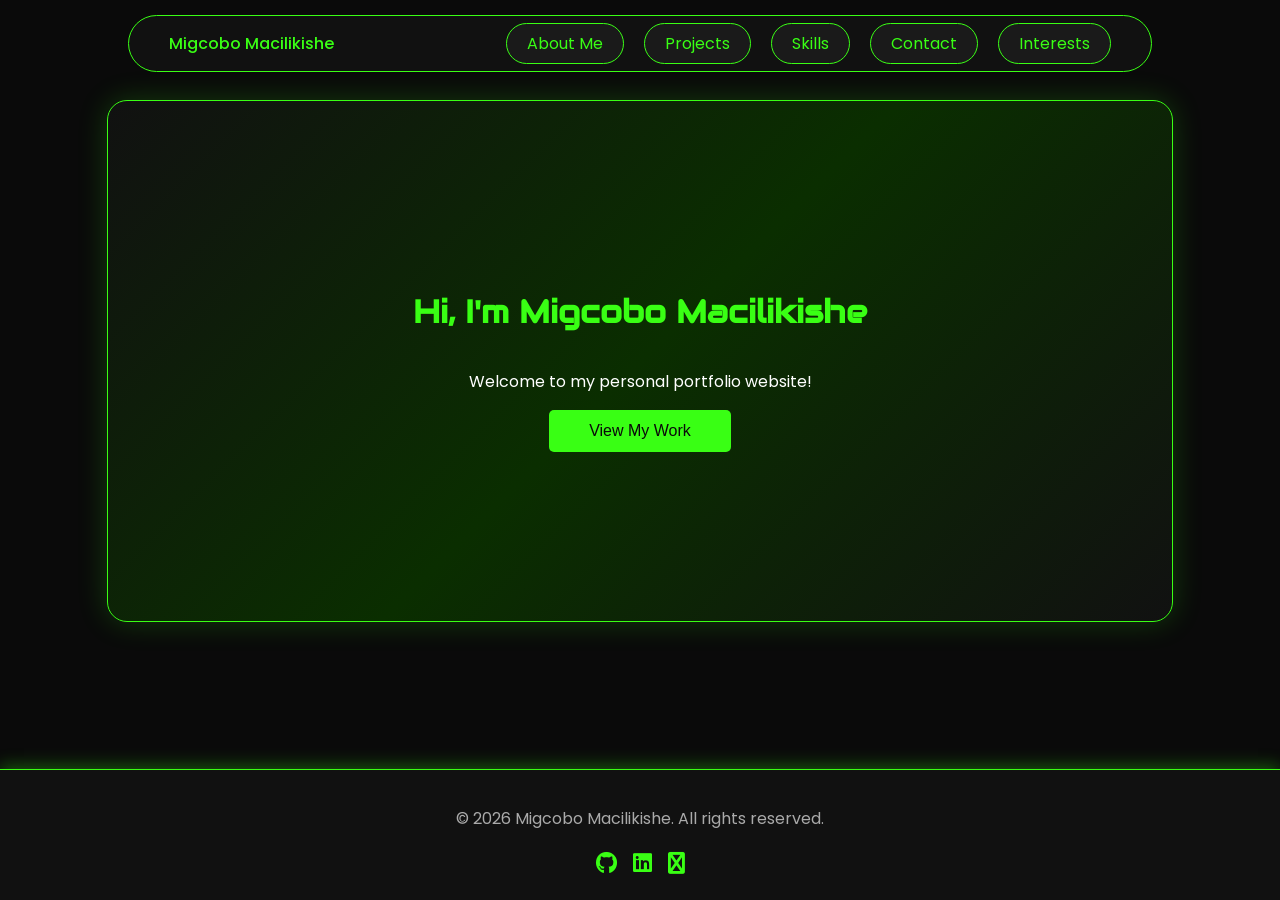
<file: index.html>
<!DOCTYPE html>
<html lang="en">
<head>
  <meta charset="UTF-8">
  <meta name="viewport" content="width=device-width, initial-scale=1.0">
  <title>My Personal Portfolio</title>
  <link rel="stylesheet" href="style.css">
  <link rel="stylesheet" href="https://cdnjs.cloudflare.com/ajax/libs/font-awesome/6.5.0/css/all.min.css">
  <link rel="preconnect" href="https://fonts.googleapis.com">
<link rel="preconnect" href="https://fonts.gstatic.com" crossorigin>
<link href="https://fonts.googleapis.com/css2?family=Audiowide&display=swap" rel="stylesheet">


</head>

<nav>
 <span class="logo logo-full">Migcobo Macilikishe</span>
<span class="logo logo-short">MM</span>

  <ul class="nav-links">
<li><a href="pages/about.html"><span class="link-full">About Me</span><span class="link-short">About</span></a></li>
  <li><a href="pages/projects.html">Projects</a></li>
  <li><a href="pages/skills.html">Skills</a></li>
  <li><a href="pages/contact.html">Contact</a></li>
  <li><a href="pages/interests.html">Interests</a></li>
  </ul>
</nav>
<body>
  <div class="hero">
     <h1>Hi, I'm Migcobo Macilikishe</h1>
     <p>Welcome to my personal portfolio website!</p>
    <a href="pages/projects.html">
  <button class="hero-button">View My Work</button>
</a>
  </div>
</body>
<footer>
  <p>&copy; 2026 Migcobo Macilikishe. All rights reserved.</p>
    <div class="social-links">
    <a href="https://github.com/MigcoboMacilikishe" target="_blank"><i class="fab fa-github"></i></a>
    <a href="https://www.linkedin.com/in/migcobo-macilikishe-1354111b5/" target="_blank"><i class="fab fa-linkedin"></i></a>
    <a href="https://emailto:migcob73@gmail.com"><i class="fab fa-envelope"></i></a>
  </div>
</footer>
</html>
</file>
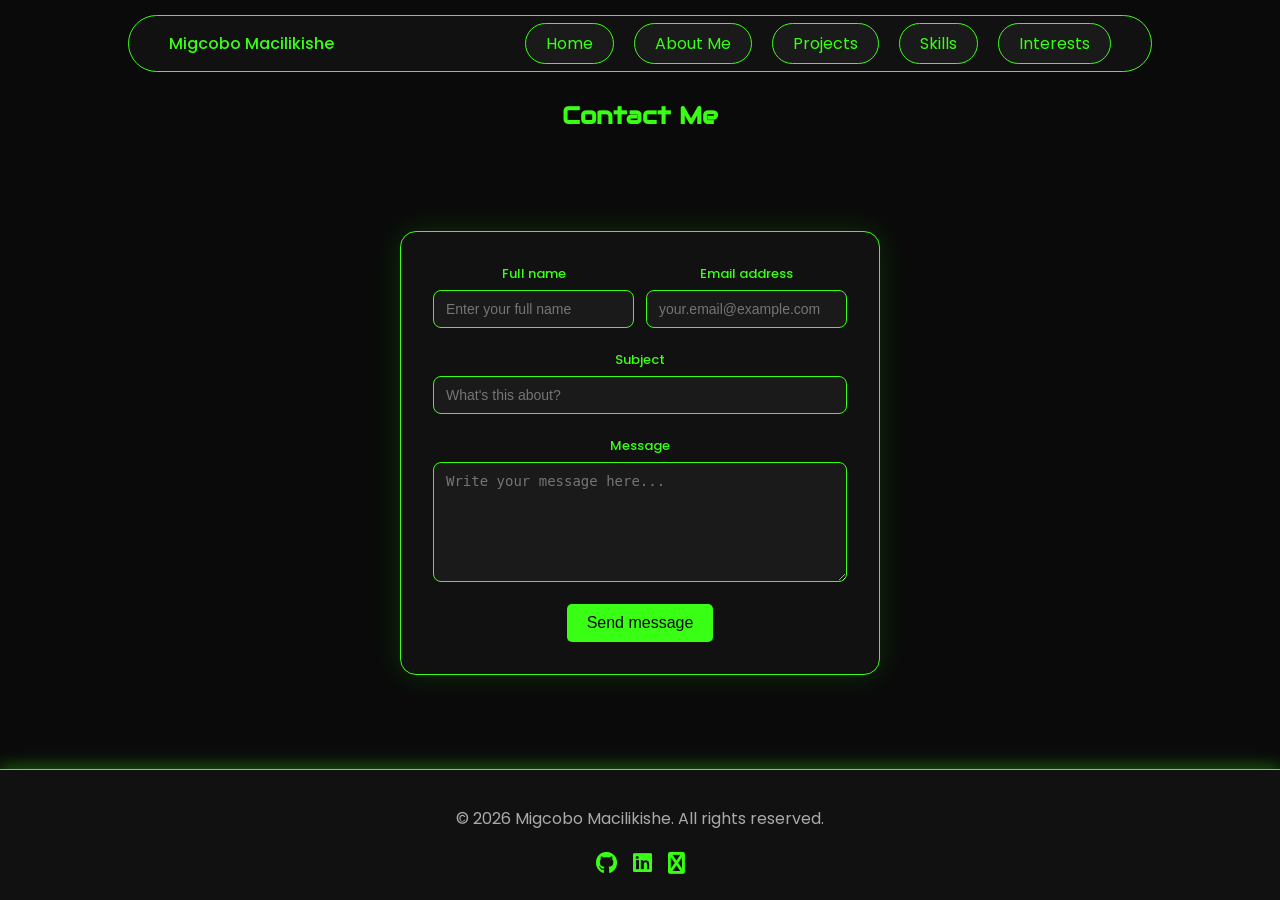
<file: pages/contact.html>
<!DOCTYPE html>
<html lang="en">
<head>
  <meta charset="UTF-8">
  <meta name="viewport" content="width=device-width, initial-scale=1.0">
  <title>Contact Me</title>
  
<link rel="stylesheet" href="../style.css">
<link rel="stylesheet" href="https://cdnjs.cloudflare.com/ajax/libs/font-awesome/6.5.0/css/all.min.css">
<link rel="preconnect" href="https://fonts.googleapis.com">
<link rel="preconnect" href="https://fonts.gstatic.com" crossorigin>
<link href="https://fonts.googleapis.com/css2?family=Audiowide&display=swap" rel="stylesheet">

</head>
<body>
  <header>
    <div class="head">
      <h2>Contact Me</h2>
    </div>
  </header>
<nav>
  <span class="logo logo-full">Migcobo Macilikishe</span>
<span class="logo logo-short">MM</span>
  <ul class="nav-links">
  <li><a href="../index.html">Home</a></li>
  <li><a href="about.html"><span class="link-full">About Me</span><span class="link-short">About</span></a></li>
  <li><a href="projects.html">Projects</a></li>
  <li><a href="skills.html">Skills</a></li>
  <li><a href="interests.html">Interests</a></li>
  

  </ul>
</nav>
<form
  action="https://formspree.io/f/mbdelbnr"
  method="POST">
  <div class="form-row">
<div class="form-group">
  <label for="name">Full name
    <input type="text" id="name" name="name" placeholder="Enter your full name" required>
  </label>
</div>
    <div class="form-group">
      <label type="email">Email address
        <input type="email" id="email" name="email" placeholder="your.email@example.com" required>
      </label>
      
    </div>
  </div>

  <div class="form-group">
    <label for="subject">Subject
      <input type="text" id="subject" name="subject" placeholder="What's this about?" required>
    </label>
  </div>

  <div class="form-group">
    <label for="message">Message
    <textarea id="message" name="message" placeholder="Write your message here..." required></textarea>
    </label>
  </div>
    <input type="hidden" name="_subject" value="New message from your portfolio!">
    <button type="submit">Send message</button>
</form>
</body>
<footer>
  <p>&copy; 2026 Migcobo Macilikishe. All rights reserved.</p>
  <div class="social-links">
    <a href="https://github.com/MigcoboMacilikishe" target="_blank"><i class="fab fa-github"></i></a>
    <a href="https://www.linkedin.com/in/migcobo-macilikishe-1354111b5/" target="_blank"><i class="fab fa-linkedin"></i></a>
    <a href="https://emailto:migcob73@gmail.com"><i class="fab fa-envelope"></i></a>
  </div>
</footer> 
</html>
</file>
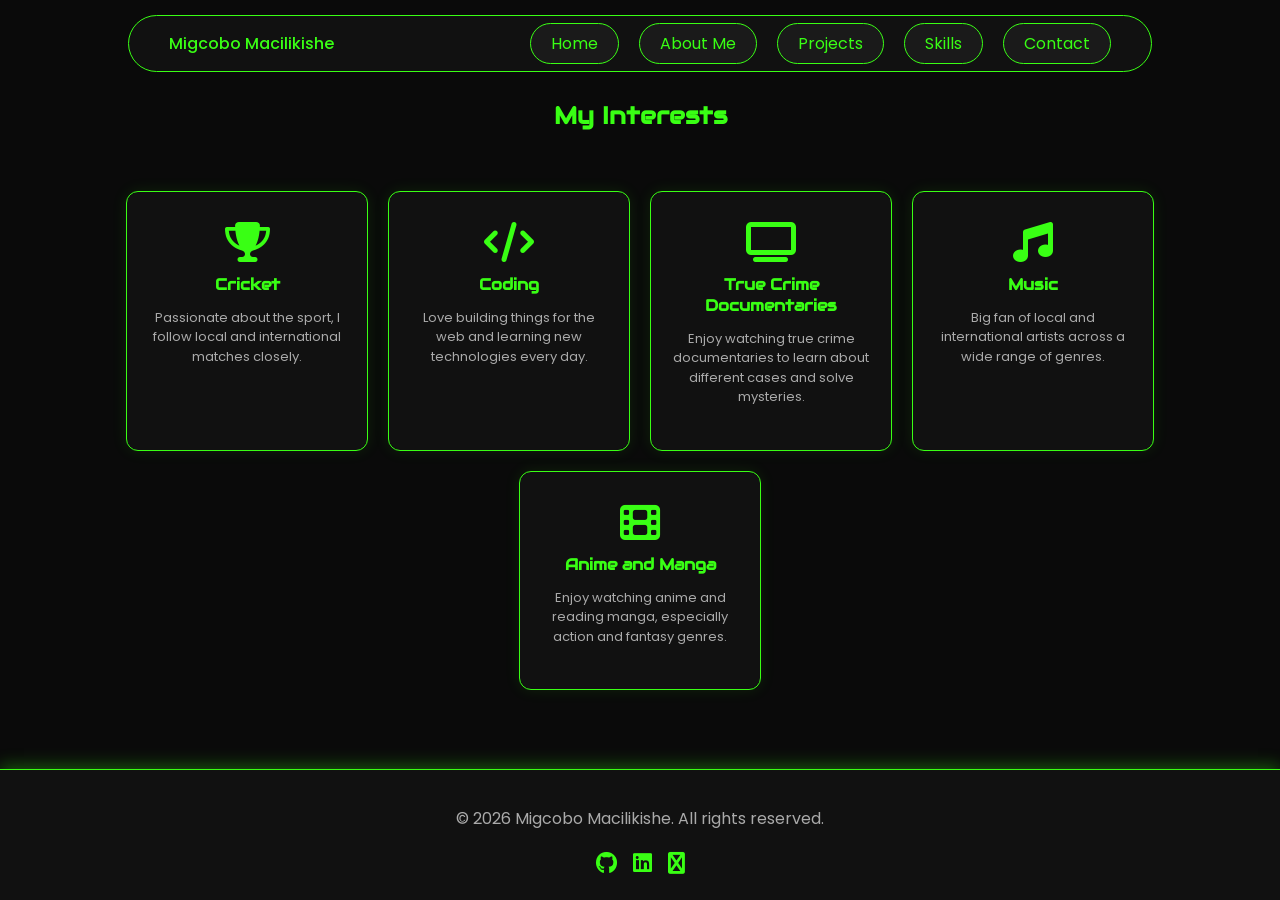
<file: pages/interests.html>
<!DOCTYPE html>
<html lang="en">
<head>
  <meta charset="UTF-8">
  <meta name="viewport" content="width=device-width, initial-scale=1.0">
  <title>My Interests</title>
  <link rel="stylesheet" href="../style.css">
  <link rel="stylesheet" href="https://cdnjs.cloudflare.com/ajax/libs/font-awesome/6.5.0/css/all.min.css">
  <link rel="preconnect" href="https://fonts.googleapis.com">
<link rel="preconnect" href="https://fonts.gstatic.com" crossorigin>
<link href="https://fonts.googleapis.com/css2?family=Audiowide&display=swap" rel="stylesheet">
</head>
<body>
  <header>
    <div class="head">
      <h2>My Interests</h2>
    </div>
  </header>
<nav>
   <span class="logo logo-full">Migcobo Macilikishe</span>
<span class="logo logo-short">MM</span>
  <ul class="nav-links">
  <li><a href="../index.html">Home</a></li>
  <li><a href="about.html"><span class="link-full">About Me</span><span class="link-short">About</span></a></li>
  <li><a href="projects.html">Projects</a></li>
  <li><a href="skills.html">Skills</a></li>
  <li><a href="contact.html">Contact</a></li>
  </ul>
</nav>
 
<section class="interest">

<div class="interests-container">

  <div class="interest-card">
    <i class="fas fa-trophy"></i>
    <h3>Cricket</h3>
    <p>Passionate about the sport, I follow local and international matches closely.</p>
  </div>

  <div class="interest-card">
    <i class="fas fa-code"></i>
    <h3>Coding</h3>
    <p>Love building things for the web and learning new technologies every day.</p>
  </div>

  <div class="interest-card">
    <i class="fas fa-tv"></i>
    <h3>True Crime Documentaries</h3>
    <p>Enjoy watching true crime documentaries to learn about different cases and solve mysteries.</p>
  </div>

  <div class="interest-card">
    <i class="fas fa-music"></i>
    <h3>Music</h3>
    <p>Big fan of local and international artists across a wide range of genres.</p>
  </div>

  <div class="interest-card">
    <i class="fas fa-film"></i>
    <h3>Anime and Manga</h3>
    <p>Enjoy watching anime and reading manga, especially action and fantasy genres.</p>
</div>
</section>

  
</body>
<footer>
  <p>&copy; 2026 Migcobo Macilikishe. All rights reserved.</p>
  <div class="social-links">
    <a href="https://github.com/MigcoboMacilikishe" target="_blank"><i class="fab fa-github"></i></a>
    <a href="https://www.linkedin.com/in/migcobo-macilikishe-1354111b5/" target="_blank"><i class="fab fa-linkedin"></i></a>
    <a href="https://emailto:migcob73@gmail.com"><i class="fab fa-envelope"></i></a>
  </div>
</footer> 
</html>
</file>
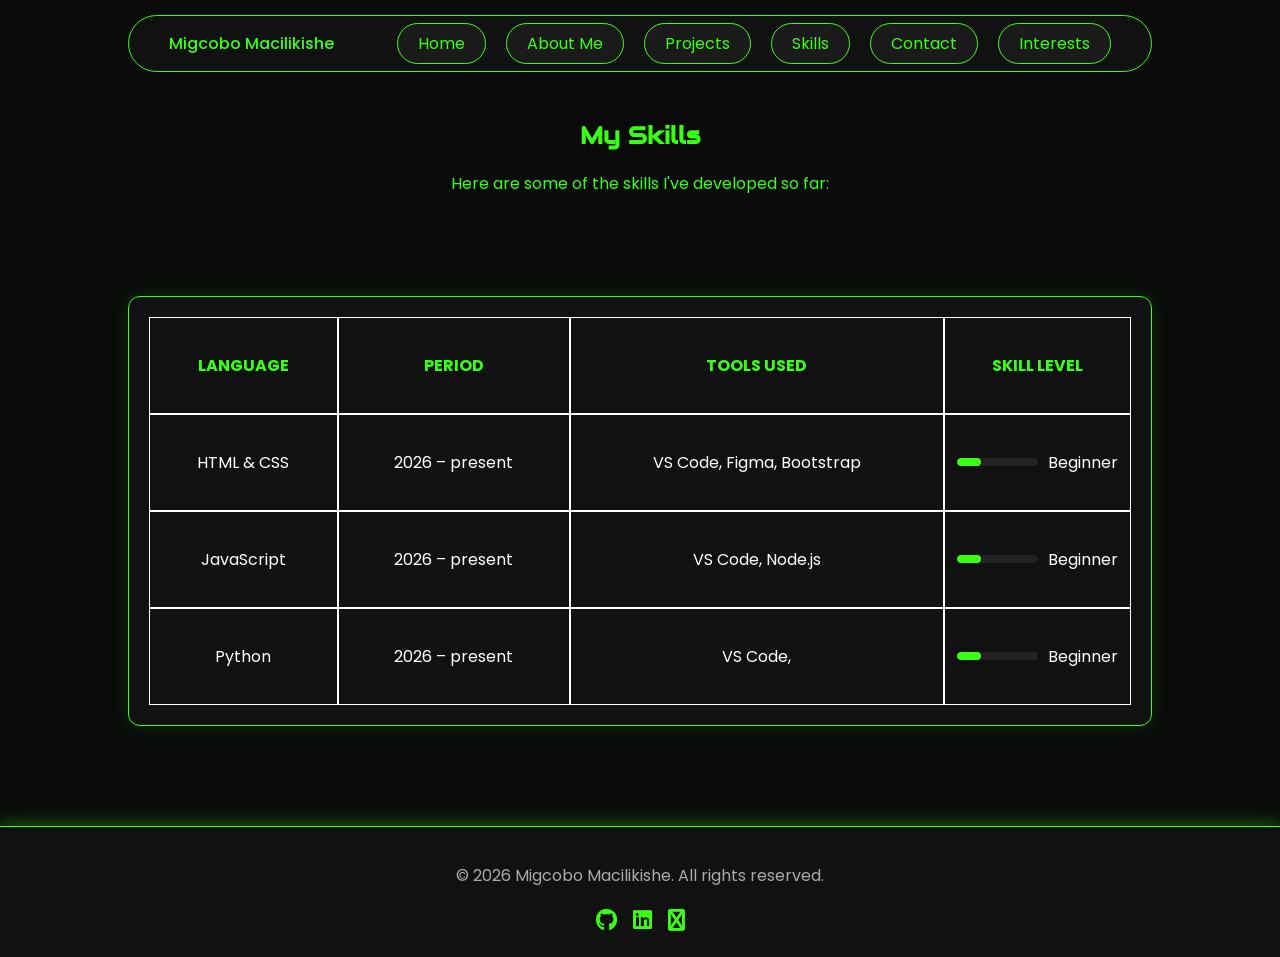
<file: pages/skills.html>
<!DOCTYPE html>
<html lang="en">
<head>
  <meta charset="UTF-8">
  <meta name="viewport" content="width=device-width, initial-scale=1.0">
  <title>Skills</title>
  <link rel="stylesheet" href="../style.css">
  <link rel="stylesheet" href="https://cdnjs.cloudflare.com/ajax/libs/font-awesome/6.5.0/css/all.min.css">
  <link rel="preconnect" href="https://fonts.googleapis.com">
<link rel="preconnect" href="https://fonts.gstatic.com" crossorigin>
<link href="https://fonts.googleapis.com/css2?family=Audiowide&display=swap" rel="stylesheet">

</head>

<nav>
   <span class="logo logo-full">Migcobo Macilikishe</span>
<span class="logo logo-short">MM</span>
  <ul class="nav-links">
<li><a href="../index.html">Home</a></li>
<li><a href="about.html"><span class="link-full">About Me</span><span class="link-short">About</span></a></li>
  <li><a href="projects.html">Projects</a></li>
  <li><a href="skills.html">Skills</a></li>
  <li><a href="contact.html">Contact</a></li>
  <li><a href="interests.html">Interests</a></li>
  </ul>
</nav>
<body>
  <div class="head">
     <h2>My Skills</h2>
     <p>Here are some of the skills I've developed so far:</p>
  <table>
  <thead>
    <tr>
      <th>LANGUAGE</th>
      <th>PERIOD</th>
      <th>TOOLS USED</th>
      <th>SKILL LEVEL</th>
    </tr>
  </thead>
  <tbody>
    <tr>
      <td>HTML & CSS</td>
      <td>2026 – present</td>
      <td>VS Code, Figma, Bootstrap</td>
      <td>
        <div class="bar-wrap">
          <div class="bar-bg">
            <div class="bar-fill" style="width: 30%;"></div>
          </div>
          <span>Beginner</span>
        </div>
      </td>
    </tr>
    <tr>
      <td>JavaScript</td>
      <td>2026 – present</td>
      <td>VS Code, Node.js</td>
      <td>
        <div class="bar-wrap">
          <div class="bar-bg">
            <div class="bar-fill" style="width: 30%;"></div>
          </div>
          <span>Beginner</span>
        </div>
      </td>
    </tr>
    <tr>
      <td>Python</td>
      <td>2026 – present</td>
      <td>VS Code, </td>
      <td>
        <div class="bar-wrap">
          <div class="bar-bg">
            <div class="bar-fill" style="width: 30%;"></div>
          </div>
          <span>Beginner</span>
        </div>
      </td>
    </tr>
   

  </tbody>
</table>
</body>
<footer>
  <p>&copy; 2026 Migcobo Macilikishe. All rights reserved.</p>
  <div class="social-links">
    <a href="https://github.com/MigcoboMacilikishe" target="_blank"><i class="fab fa-github"></i></a>
    <a href="https://www.linkedin.com/in/migcobo-macilikishe-1354111b5/" target="_blank"><i class="fab fa-linkedin"></i></a>
    <a href="https://emailto:migcob73@gmail.com"><i class="fab fa-envelope"></i></a>
  </div>
</footer>
</html>
</file>
<file: style.css>
@import url('https://fonts.googleapis.com/css2?family=Poppins:wght@400;500;600&display=swap');

body {
  margin: 0;
  padding: 0;
  font-family: 'Poppins', sans-serif;
  background-color: #0a0a0a;
  color: #fff;
  text-align: center;
  min-height: 100vh;
  display: flex;
  flex-direction: column;
}

nav {
  position: fixed;
  top: 15px;
  left: 50%;
  transform: translateX(-50%);
  width: 80%;
  background-color: #111;
  padding: 15px 40px;
  border-radius: 50px;
  box-sizing: border-box;
  display: flex;
  justify-content: space-between;
  align-items: center;
  z-index: 999;
  color: #fff;
  border: 1px solid #39ff14;
}

.nav-links {
  list-style: none;
  margin: 0;
  padding: 0;
  display: flex;
  gap: 20px;
}

.nav-links a {
  color: #39ff14;
  text-decoration: none;
  background-color: #1a1a1a;
  padding: 8px 20px;
  border-radius: 50px;
  transition: all 0.3s ease;
  border: 1px solid #39ff14;
  white-space: nowrap;
}

.nav-links a:hover {
  background-color: #39ff14;
  color: #0a0a0a;
}

.logo {
  color: #39ff14;
  font-weight: 500;
}

.logo-short { display: none; }
.link-short { display: none; }

@keyframes fadeIn {
  0% { opacity: 0; transform: translateY(20px); }
  100% { opacity: 1; transform: translateY(0); }
}

.hero, .about-card, .contact-card, .projects-container, table {
  opacity: 0;
  animation: fadeIn 0.6s ease forwards;
}

.hero {
  background: linear-gradient(135deg, #111 0%, #0a2e00 50%, #111 100%);
  padding: 60px 20px;
  color: white;
  width: 80%;
  border-radius: 20px;
  border: 1px solid #39ff14;
  box-shadow: 0 0 30px rgba(57, 255, 20, 0.2);
  margin: 100px auto;
  height: 400px;
  display: flex;
  flex-direction: column;
  justify-content: center;
  align-items: center;
}

.hero h1 {
  color: #39ff14;
}

button {
  width: auto;
  padding: 10px 20px;
  font-size: 16px;
  color: #0a0a0a;
  background-color: #39ff14;
  border: none;
  border-radius: 5px;
  cursor: pointer;
  font-weight: 500;
  transition: all 0.3s ease;
}

.hero-button {
  width: auto;
  padding: 12px 40px;
}

button:hover {
  background-color: #ff00ff;
  color: #fff;
}

.about-card {
  display: flex;
  align-items: flex-start;
  gap: 30px;
  max-width: 700px;
  margin: 80px auto;
  padding: 20px;
}

.profile-pic {
  width: 300px;
  height: 300px;
  border-radius: 50%;
  object-fit: cover;
  border: 2px solid #39ff14;
  flex-shrink: 0;
}

.quote {
  font-size: 16px;
  line-height: 1.6;
  color: #39ff14;
  font-style: italic;
  flex: 1;
}

table {
  background-color: #111;
  border-radius: 12px;
  box-shadow: 0 0 20px rgba(57, 255, 20, 0.15);
  padding: 20px;
  border-collapse: separate;
  border-spacing: 0;
  border: 1px solid #39ff14;
  margin: 100px auto;
  width: 80%;
}

td, th {
  border: 1px solid #fff;
  padding: 35px 12px;
  color: #fff;
}

th {
  color: #39ff14;
}

.bar-fill {
  height: 100%;
  border-radius: 999px;
  background: #39ff14;
}

.bar-bg {
  flex: 1;
  height: 8px;
  background: #222;
  border-radius: 999px;
  overflow: hidden;
}

.bar-wrap {
  display: flex;
  align-items: center;
  gap: 10px;
}

.projects-container {
  display: flex;
  flex-wrap: wrap;
  gap: 20px;
  justify-content: center;
  padding: 40px;
}

.card {
  width: 300px;
  min-width: 300px;
  max-width: 300px;
  border: 1px solid #39ff14;
  border-radius: 12px;
  overflow: hidden;
  box-shadow: 0 0 20px rgba(57, 255, 20, 0.15);
  background: #111;
  transition: all 0.3s ease;
}

.card:hover {
  transform: translateY(-5px);
  box-shadow: 0 0 30px rgba(57, 255, 20, 0.4);
}

.card img {
  width: 100%;
  height: 180px;
  object-fit: cover;
}

.card-body {
  padding: 16px;
}

.card-body h3 {
  margin: 0 0 8px;
  color: #39ff14;
}

.card-body p {
  color: #aaa;
  font-size: 14px;
}

.card-body a {
  display: inline-block;
  margin-top: 10px;
  padding: 8px 16px;
  background: #39ff14;
  color: #0a0a0a;
  border-radius: 20px;
  text-decoration: none;
  font-size: 13px;
  font-weight: 500;
  transition: all 0.3s ease;
}

.card-body a:hover {
  background: #ff00ff;
  color: #fff;
}

.head {
  margin-top: 100px;
  color: #39ff14;
}

form {
  background: #111;
  border: 1px solid #39ff14;
  border-radius: 16px;
  padding: 2rem;
  max-width: 560px;
  margin: 80px auto;
  box-shadow: 0 0 30px rgba(57, 255, 20, 0.15);
}

.form-row {
  display: flex;
  gap: 12px;
}

.form-group {
  display: flex;
  flex-direction: column;
  flex: 1;
  margin-bottom: 1rem;
}

form .form-group label {
  display: block;
  font-size: 13px;
  font-weight: 500;
  color: #39ff14;
  margin-bottom: 6px;
}

form .form-group label input,
form .form-group label textarea {
  display: block;
  width: 100%;
  margin-top: 6px;
  padding: 10px 12px;
  border: 1px solid #39ff14;
  border-radius: 8px;
  font-size: 14px;
  outline: none;
  background: #1a1a1a;
  color: #fff;
  transition: all 0.3s ease;
  box-sizing: border-box;
}

form .form-group label input:focus,
form .form-group label textarea:focus {
  border-color: #ff00ff;
  box-shadow: 0 0 0 3px rgba(255, 0, 255, 0.2);
}

textarea {
  height: 120px;
  resize: vertical;
}

footer {
  text-align: center;
  padding: 20px;
  background-color: #111;
  color: #aaa;
  margin-top: auto;
  border-top: 1px solid #39ff14;
  box-shadow: 0 -4px 15px rgba(57, 255, 20, 0.3);
}

.social-links {
  display: flex;
  justify-content: center;
  gap: 16px;
  margin-top: 10px;
}

.social-links a {
  font-size: 22px;
  color: #39ff14;
  text-decoration: none;
  transition: all 0.3s ease;
}

.social-links a:hover {
  color: #ff00ff;
}

.interests-container {
  display: flex;
  flex-wrap: wrap;
  gap: 20px;
  justify-content: center;
  padding: 40px;
  flex: 1;
}

.interest-card {
  background: #111;
  border: 1px solid #39ff14;
  border-radius: 12px;
  padding: 30px 20px;
  width: 200px;
  text-align: center;
  transition: all 0.3s ease;
  box-shadow: 0 0 15px rgba(57, 255, 20, 0.1);
}

.interest-card:hover {
  transform: translateY(-5px);
  box-shadow: 0 0 30px rgba(57, 255, 20, 0.4);
}

.interest-card i {
  font-size: 40px;
  color: #39ff14;
  margin-bottom: 12px;
}

.interest-card h3 {
  color: #39ff14;
  margin: 0 0 8px;
  font-size: 16px;
}

.interest-card p {
  color: #aaa;
  font-size: 13px;
  line-height: 1.5;
}

h1, h2, h3 {
  font-family: 'Audiowide', sans-serif;
}

@media (max-width: 768px) {
  nav {
    width: 95%;
    padding: 12px 20px;
  }

  .nav-links {
    gap: 6px;
  }

  .nav-links a {
    padding: 6px 10px;
    font-size: 11px;
  }

  .logo-full { display: none; }
  .logo-short { display: inline; }

  .link-full { display: none; }
  .link-short { display: inline; }

  .projects-container {
    flex-direction: column;
    align-items: center;
  }

  .card {
    width: 90%;
    min-width: unset;
    max-width: unset;
  }

  .hero {
    width: 90%;
    height: auto;
    padding: 40px 20px;
  }

  .about-card {
    flex-direction: column;
    text-align: center;
  }

  table {
    width: 95%;
    font-size: 12px;
  }

  .interests-container {
    flex-direction: column;
    align-items: center;
  }

  .interest-card {
    width: 80%;
  }
}

@media (max-width: 400px) {
  nav {
    padding: 10px 14px;
  }

  .nav-links a {
    padding: 5px 7px;
    font-size: 10px;
  }
}
</file>
